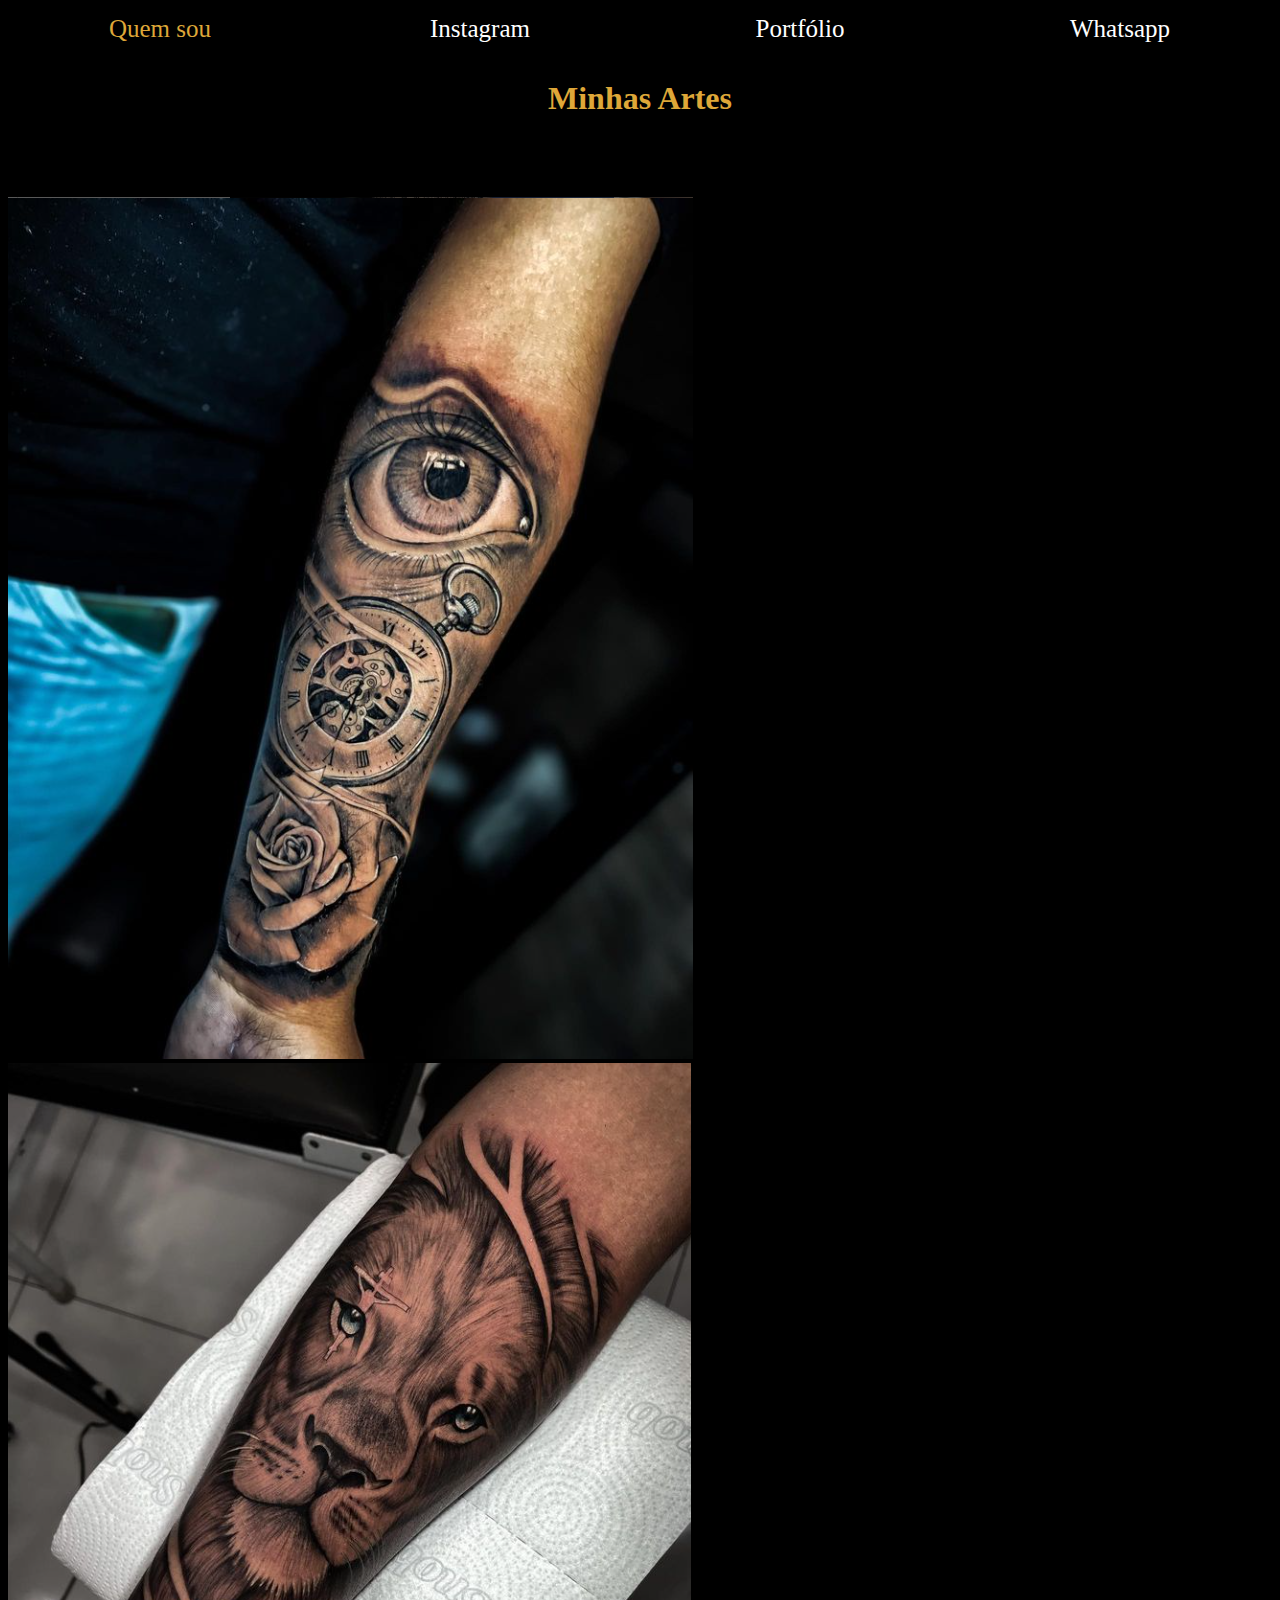
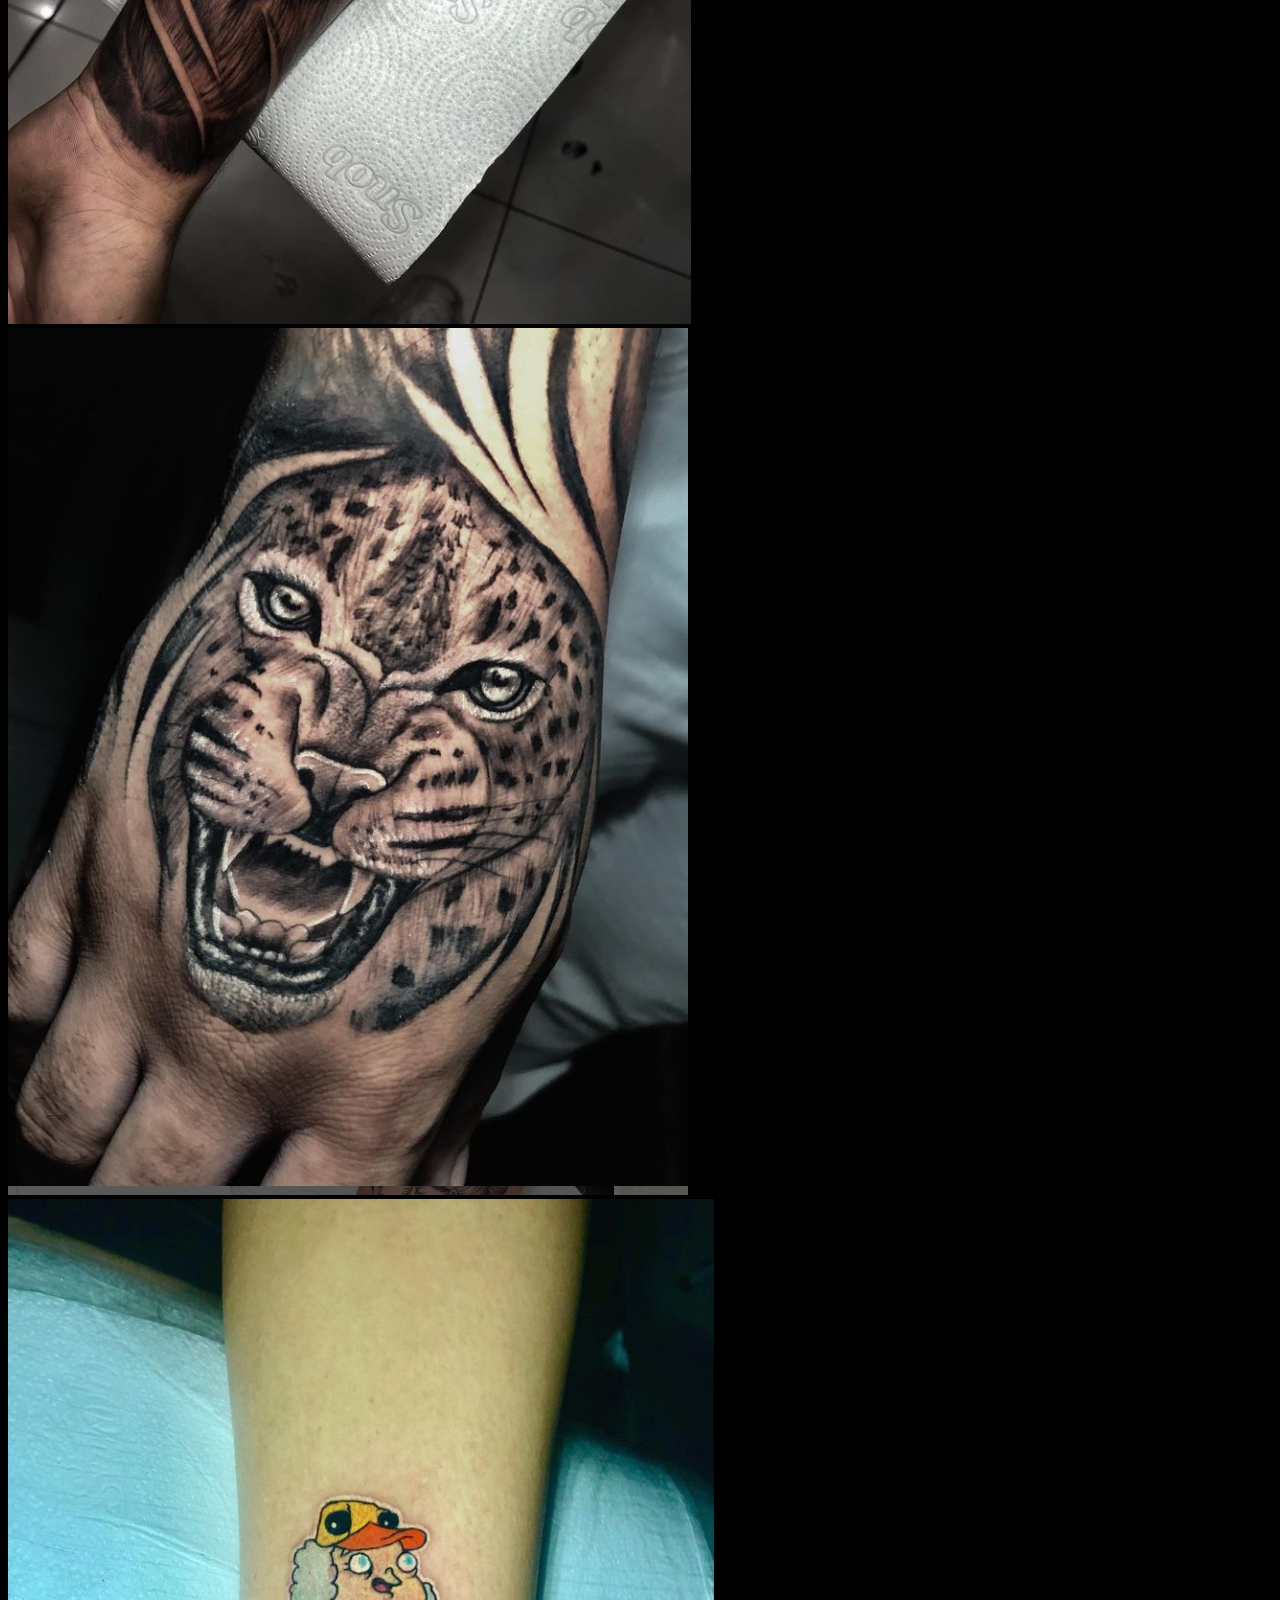
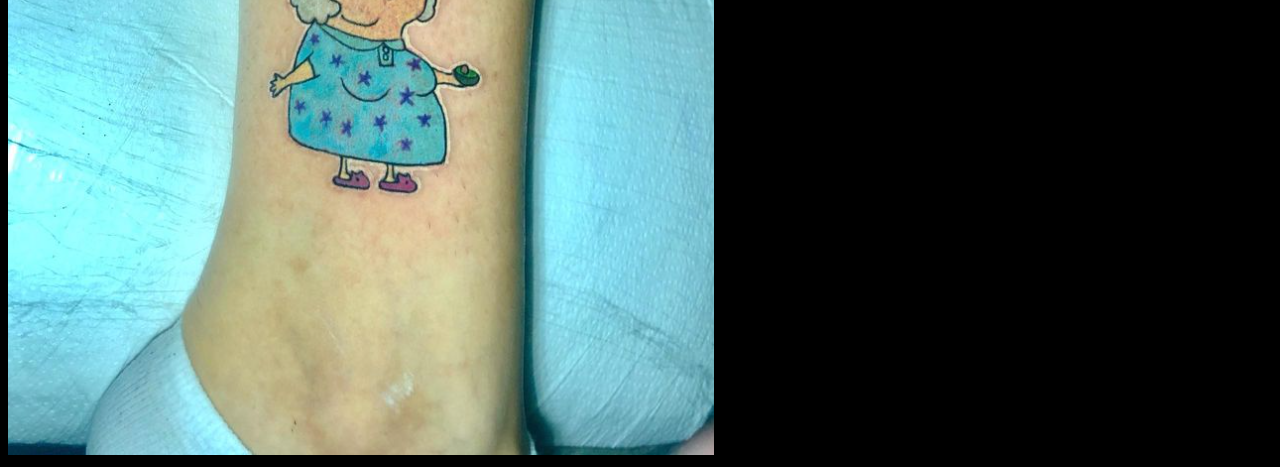
<file: portifolio.html>
<!DOCTYPE html>
<html lang="pt-br">
<head>
    <meta charset="UTF-8">
    <meta name="viewport" content="width=device-width, initial-scale=1.0">
    <link rel="stylesheet" href="style.css">
    <title>Portfólio</title>
</head>
<body class="portifolio">
    <nav id="redessociais">
        <ul>
            <li><a href="quemsou.html">Quem sou</a></li>
            <li><a href="https://www.instagram.com/douglassilvatattoo/">Instagram</a></li>
            <li><a href="portifolio.html">Portfólio</a></li>
            <li><a href="https://api.whatsapp.com/send/?phone=5544988338618&text&type=phone_number&app_absent=0">Whatsapp</a></li>
        </ul>
    </nav>

    <h1 class="titulo">Minhas Artes</h1>

    <section class="artes">
        <div class="gallery">
            <a href="https://www.instagram.com/p/C7U7mpIvIsh/" target="_blank">
                <img src="imagem/Capturar.PNG" alt="Arte 1">
            </a>
            <a href="https://www.instagram.com/p/Cy1mRUsvsYG/" target="_blank">
                <img src="imagem/Capturar 2.PNG" alt="Arte 2">
            </a>
            <a href="https://www.instagram.com/p/Cp56kJYvR0O/" target="_blank">
                <img src="imagem/Capturar 3.PNG" alt="Arte 3">
            </a>

            <a href="https://www.instagram.com/p/Cp56kJYvR0O/" target="_blank">
                <img src="imagem/Capturar 4.PNG" alt="Arte 3">
            </a>
        </div>
    </section>
</body>
</html>
</file>
<file: style.css>
/* Estilos do menu de redes sociais */
#redessociais {
    font-size: 25px;
    position: fixed;
    top: 0;
    left: 0;
    width: 100%;
    background-color: #000000;
    border-bottom: 1px solid #000;
    display: flex;
    justify-content: space-evenly;
    align-items: center;
    z-index: 1000;
}

#redessociais ul {
    list-style: none;
    padding: 0;
    margin: 0;
    display: flex;
    width: 100%;
}

#redessociais li {
    flex: 1;
    text-align: center;
}

#redessociais a {
    display: block;
    color: #FFFFFF;
    padding: 15px 0;
    text-decoration: none;
    background-color: #000000;
    transition: color 0.3s ease;
}

#redessociais a:hover {
    color: #dea738;
}

/* Estilos da logo */
.logo1 {
    display: flex;
    justify-content: center;
    align-items: center;
    height: calc(100vh - 60px); /* 100% da tela menos a altura do menu */
    background-color: #000000;
    position: relative;
    top: 60px; /* Margem para que a logo não sobreponha o menu */
    padding: 0;
    margin: 0;
}

.logo {
    max-width: 150vh; /* Limita a largura da logo para 90% da largura da tela */
    max-height: 150vh; /* Limita a altura da logo para 90% da altura da tela */
    object-fit: contain; /* Mantém a proporção da imagem */
    margin: 0;
    padding: 0;
}

.portifolio{
    background-color: #000000;
}

.titulo{
    text-align: center;
    margin: 80px;
    background-color: #000000;
    color:#dea738;
   
}

.Artes{
    background-color: #000000;
}
</file>
